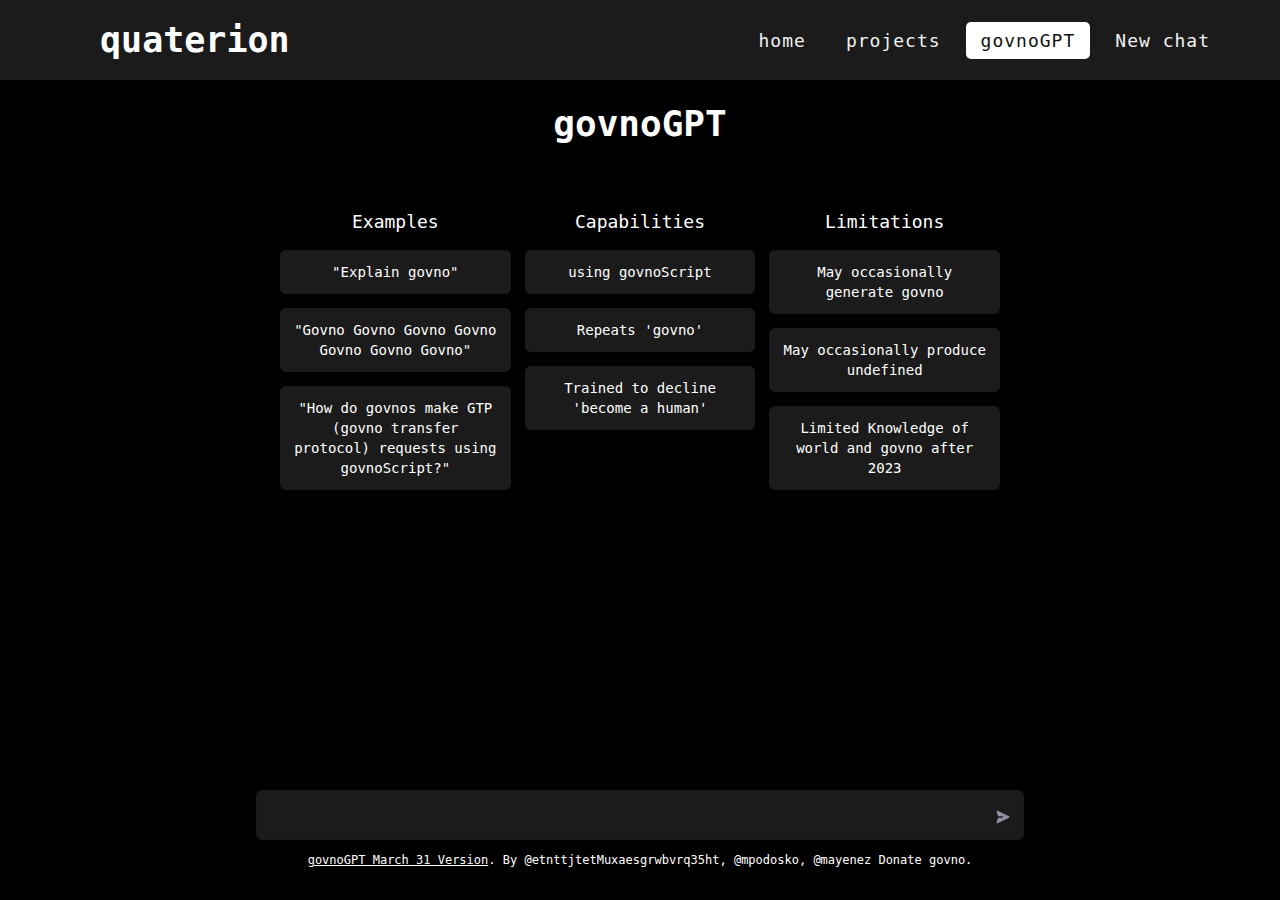
<file: govno.html>
<!DOCTYPE html>
<html>
	<head> 
		<title>govnoGPT</title>
		<meta charset = "utf-8"/>
		<!--main css--><link rel="stylesheet" href="css/style.css">
        <!--govno css--><link rel="stylesheet" href="css/tailwindcss.css">
		<!--idk--><link rel="stylesheet" href="css/fontcolor.css">
        <!--ico--><link rel="icon" type="image/x-icon" href="1.ico"/>
        <style>
            .crsr {
                background: #4d4b4b;
                padding: 2px 5px; /*
                 margin-left: 10px; 
                 animation: blink 0.5s infinite; */
            }
    
            @keyframes blink {
                0% {
                    opacity: 1;
                }
    
                100% {
                    opacity: 0;
                }
            }
            #main-body{
                height: 100%;
            }
            #chat-box {
                    max-height: calc(87vh - 64px - 36px) !important;
                overflow: hidden;
                overflow-y: auto;
            }
            
            @media screen and (max-width: 480px) {
                    .scroll-to-bottom{
                    max-height: 100vh !important;
                    overflow: auto !important;
                }
            }
        </style>
	</head>
	<body>
		<nav>
            <a href="#" class="logo">quaterion</a>
            <input type="checkbox" id="click">
            <label for="click" class="menu-btn">
              <i class="fas fa-bars"></i>
            </label>
            <ul class="menu">
              <li><a href="index.html">home</a></li>
              <li><a href="projects.html">projects</a></li>
              <li><a class="active" href="govno.html">govnoGPT</a></li>
              <li><a href="#">New chat</a></li>
            </ul>
          </nav>
        <div id="main-body">
            <div class="overflow-hidden w-full h-full relative">
                <div class="flex h-full flex-1 flex-col">
                    <main
                        class="relative h-full w-full transition-width flex flex-col overflow-hidden items-stretch">
                        <div class="flex-1 overflow-hidden">
                            <div class="scroll-to-bottom h-full dark:bg-gray-800">
                                <div class="react-scroll-to-bottom--css-fhazu-1n7m0yu">
                                    <div id="main-page" style="display: block;">
                                        <div class="flex flex-col items-center text-sm h-full dark:bg-gray-800">
                                            <div
                                                class="text-gray-800 w-full md:max-w-2xl lg:max-w-3xl md:h-full md:flex md:flex-col px-6 dark:text-gray-100">
                                                <h1
                                                    class="text-4xl font-semibold text-center mt-6 sm:mt-[10vh] ml-auto mr-auto mb-10 sm:mb-16 flex gap-2 items-center justify-center">
                                                    govnoGPT</h1>
                                                <div class="md:flex items-start text-center gap-3.5">
                                                    <div class="flex flex-col mb-8 md:mb-auto gap-3.5 flex-1">
                                                        <h2
                                                            class="flex gap-3 items-center m-auto text-lg font-normal md:flex-col md:gap-2">
                                                            <!-- <svg width="24" height="24" viewBox="0 0 24 24" fill="none"
                                                                xmlns="http://www.w3.org/2000/svg"
                                                                xmlns:xlink="http://www.w3.org/1999/xlink">
                                                                <rect width="24" height="24" fill="url(#pattern0)" />
                                                                <defs>
                                                                    <pattern id="pattern0"
                                                                        patternContentUnits="objectBoundingBox" width="1"
                                                                        height="1">
                                                                        <use xlink:href="#image0_102_53"
                                                                            transform="scale(0.01)" />
                                                                    </pattern>
                                                                    <image id="image0_102_53" width="100" height="100"
                                                                        xlink:href="[data-uri]" />
                                                                </defs>
                                                            </svg> -->Examples 
                                                        </h2>
                                                        <ul class="flex flex-col gap-3.5 w-full sm:max-w-md m-auto">
                                                            <button
                                                                class="w-full bg-goveno p-3 rounded-md hover:bg-gray-200 text-govnounder dark:hover:bg-gray-900">"Explain
                                                                govno"</button>
                                                            <button
                                                                class="w-full bg-goveno p-3 rounded-md hover:bg-gray-200 text-govnounder dark:hover:bg-gray-900">"Govno Govno Govno Govno Govno Govno Govno"</button>
                                                            <button
                                                                class="w-full bg-goveno p-3 rounded-md hover:bg-gray-200 text-govnounder dark:hover:bg-gray-900">"How
                                                                do govnos make GTP (govno transfer protocol) requests using govnoScript?"</button>
                                                        </ul>
                                                    </div>
                                                    <div class="flex flex-col mb-8 md:mb-auto gap-3.5 flex-1">
                                                        <h2
                                                            class="flex gap-3 items-center m-auto text-lg font-normal md:flex-col md:gap-2">
                                                            <!-- <svg width="24" height="24" viewBox="0 0 24 24" fill="none"
                                                                xmlns="http://www.w3.org/2000/svg"
                                                                xmlns:xlink="http://www.w3.org/1999/xlink">
                                                                <rect width="24" height="24" fill="url(#pattern0)" />
                                                                <defs>
                                                                    <pattern id="pattern0"
                                                                        patternContentUnits="objectBoundingBox" width="1"
                                                                        height="1">
                                                                        <use xlink:href="#image0_102_53"
                                                                            transform="scale(0.01)" />
                                                                    </pattern>
                                                                    <image id="image0_102_53" width="100" height="100"
                                                                        xlink:href="[data-uri]" />
                                                                </defs>
                                                            </svg> -->Capabilities
                                                        </h2>
                                                        <ul class="flex flex-col gap-3.5 w-full sm:max-w-md m-auto">
                                                            <li class="w-full bg-goveno text-govnounder p-3 rounded-md">
                                                                using govnoScript</li>
                                                            <li class="w-full bg-goveno text-govnounder p-3 rounded-md">
                                                                Repeats 'govno'</li>
                                                            <li class="w-full bg-goveno text-govnounder p-3 rounded-md">
                                                                Trained to decline 'become a human'</li>
                                                        </ul>
                                                    </div>
                                                    <div class="flex flex-col mb-8 md:mb-auto gap-3.5 flex-1">
                                                        <h2
                                                            class="flex gap-3 items-center m-auto text-lg font-normal md:flex-col md:gap-2">
                                                           <!--  <svg width="24" height="24" viewBox="0 0 24 24" fill="none"
                                                                xmlns="http://www.w3.org/2000/svg"
                                                                xmlns:xlink="http://www.w3.org/1999/xlink">
                                                                <rect width="24" height="24" fill="url(#pattern0)" />
                                                                <defs>
                                                                    <pattern id="pattern0"
                                                                        patternContentUnits="objectBoundingBox" width="1"
                                                                        height="1">
                                                                        <use xlink:href="#image0_102_53"
                                                                            transform="scale(0.01)" />
                                                                    </pattern>
                                                                    <image id="image0_102_53" width="100" height="100"
                                                                        xlink:href="[data-uri]" />
                                                                </defs>
                                                           </svg> --> Limitations
                                                        </h2>
                                                        <ul class="flex flex-col gap-3.5 w-full text-govnounder sm:max-w-md m-auto">
                                                            <li class="w-full bg-goveno p-3 text-govnounder rounded-md">May
                                                                occasionally generate govno</li>
                                                            <li class="w-full bg-goveno p-3 text-govnounder rounded-md">May
                                                                occasionally produce undefined</li>
                                                            <li class="w-full bg-goveno p-3 text-govnounder rounded-md">
                                                                Limited Knowledge of world and govno after 2023</li>
                                                        </ul>
                                                    </div>
                                                </div>
                                            </div>
                                        </div>
                                    </div>
                                    <div id="chat-box" style="display: none;"></div>
    
    
                                    </div>
                                <button class="react-scroll-to-bottom--css-fhazu-1tj0vk3 scroll-convo"
                                    type="button"></button>
                            </div>
                        </div>
                        <div
                            class="absolute bottom-0 left-0 w-full border-t md:border-t-0 dark:border-white/20 md:border-transparent md:dark:border-transparent bg-goveno dark:bg-gray-800 md:!bg-transparent dark:md:bg-vert-dark-gradient">
                            <form id="chat-form"
                                class="stretch mx-2 flex flex-row gap-3 pt-2 last:mb-2 md:last:mb-6 lg:mx-auto lg:max-w-3xl lg:pt-6">
                                <div class="relative flex h-full flex-1 md:flex-col">
                                    <div class="ml-1 mt-1.5 md:w-full md:m-auto md:flex md:mb-2 gap-2 justify-center"></div>
                                    <div
                                        class="flex flex-col w-full py-2 flex-grow md:py-3 md:pl-4 relative border border-black/10 bg-goveno dark:border-gray-900/50 dark:text-white dark:bg-gray-700 rounded-md">
                                        <textarea id="text-area" tabindex="0" rows="1" placeholder=""
                                            class="m-0 w-full resize-none border-0 bg-transparent text-govnounder p-0 pl-2 pr-7 focus:ring-0 focus-visible:ring-0  dark:bg-transparent md:pl-0"
                                            style="max-height: 200px; height: 24px; overflow-y: hidden;"></textarea>
                                        <button type="submit"
                                            class="absolute p-1 rounded-md text-gray-500 bottom-1.5 right-1 md:bottom-2.5 md:right-2 hover:bg-gray-100 dark:hover:text-gray-400 dark:hover:bg-gray-900 disabled:hover:bg-transparent dark:disabled:hover:bg-transparent">
                                            <svg stroke="currentColor" fill="currentColor" stroke-width="0"
                                                viewBox="0 0 20 20" class="h-4 w-4 rotate-90" height="1em" width="1em"
                                                xmlns="http://www.w3.org/2000/svg">
                                                <path
                                                    d="M10.894 2.553a1 1 0 00-1.788 0l-7 14a1 1 0 001.169 1.409l5-1.429A1 1 0 009 15.571V11a1 1 0 112 0v4.571a1 1 0 00.725.962l5 1.428a1 1 0 001.17-1.408l-7-14z">
                                                </path>
                                            </svg>
                                        </button>
                                    </div>
                                </div>
                            </form>
                            <div
                                class="px-3 pt-2 pb-3 text-center text-xs text-govnounder dark:text-white/50 md:px-4 md:pt-3 md:pb-6">
                                <a href="#" target="_blank" rel="noreferrer" class="underline">govnoGPT March 31 Version</a>.
                                By @etnttjtetMuxaesgrwbvrq35ht, @mpodosko, @mayenez Donate govno.
                            </div>
                        </div>
                    </main>
                </div>  
            </div>
            
            
        </div>
        <!--jq--><script src="https://ajax.googleapis.com/ajax/libs/jquery/3.5.1/jquery.min.js"></script>
        <!--govno main app--><script src="js/app.js"></script>
	</body>
</html>
</file>
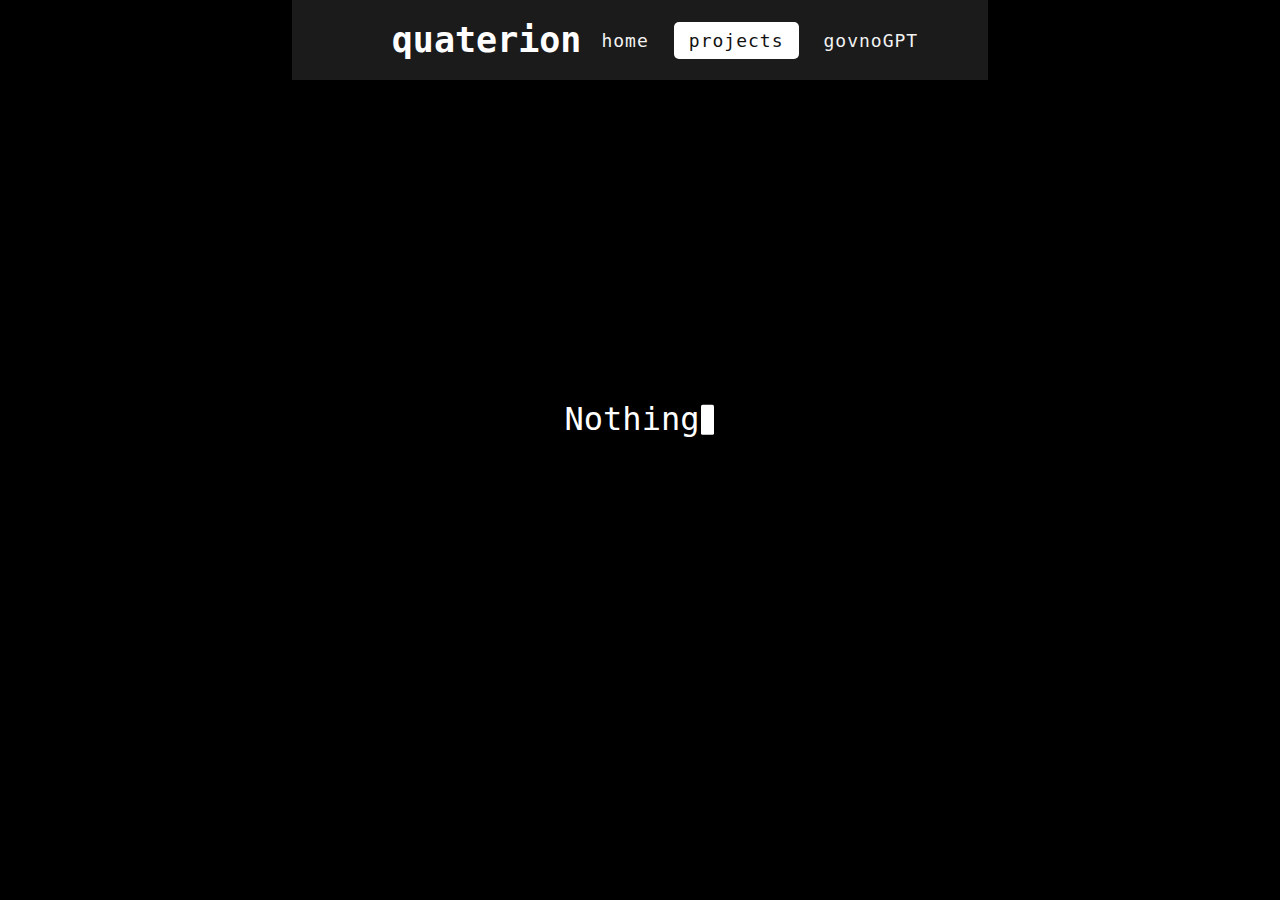
<file: projects.html>
<!DOCTYPE html>
<html>
	<head> 
		<title>projects</title>
		<meta charset = "utf-8"/>
		<link rel="stylesheet" href="css/style.css">
		<link rel="stylesheet" href="css/fontcolor.css">
      <link rel="stylesheet" href="css/nothing.css">
      <link rel="icon" type="image/x-icon" href="1.ico"/>
      <script src="js/script.js"></script>
      <script src="https://ajax.googleapis.com/ajax/libs/jquery/3.5.1/jquery.min.js"></script>
	</head>
	<body>
		<nav>
			<div class="logo">
			   quaterion
			</div>
			<input type="checkbox" id="click">
			<label for="click" class="menu-btn">
			<i class="fas fa-bars"></i>
			</label>
			<ul>
			   <li><a href="index.html">home</a></li>
			   <li><a class="active" href="projects.html">projects</a></li>
            <li><a href="govno.html">govnoGPT</a></li>
			</ul>
		</nav>
      <p id="animatedText" data-text="Nothing to see here..."></p>
		<!--<div class="container">
		1card1
         <div class="card">
            <div class="img">
               <img src="#">
            </div>
            <div class="top-text">
				1project name1
               <div class="name">
				  project
               </div>
               <p>
				  info(e.g. remake, shooter)
               </p>
            </div>
			1on hover text1
            <div class="bottom-text">
               <div class="text">
                  all info
               </div>
               <div class="btn">
                  <a href="#">Download</a>
               </div>
            </div>
         </div>
		 1card1
         <div class="card">
            <div class="img">
               <img src="#">
            </div>
            <div class="top-text">
				1project name1
               <div class="name">
                  project
               </div>
               <p>
				 info(e.g. remake, shooter)
               </p>
            </div>
			1on hover text1
            <div class="bottom-text">
               <div class="text">
				 all info
               </div>
               <div class="btn">
                  <a href="#">download</a>
               </div>
            </div>
         </div>
		 1card1
         <div class="card">
            <div class="img">
               <img src="#">
            </div>
            <div class="top-text">
				1project name1
               <div class="name">
                  project
               </div>
               <p>
				  info(e.g. remake, shooter)
               </p>
            </div>
			1on hover text1
            <div class="bottom-text">
               <div class="text">
                  all info
               </div>
               <div class="btn">
                  <a href="#">download</a>
               </div>
            </div>
         </div>
      </div>-->
	</body>
</html>
</file>
<file: css/style.css>
@import url('https://fonts.googleapis.com/css?family=Poppins:400,500,600,700&display=swap');
*{
    font-family: monospace, monospace;
    margin: 0;
    padding: 0;
    box-sizing: border-box;
}

body {
    background-color: rgb(0, 0, 0);
    margin: 0;
}

nav{
  display: flex;
  height: 80px;
  width: 100%;
  background: #1b1b1b;
  align-items: center;
  justify-content: space-between;
  padding: 0 50px 0 100px;
  flex-wrap: wrap;
}
nav .logo{
  color: #fff;
  font-size: 35px;
  font-weight: 600;
}
nav ul{
  display: flex;
  flex-wrap: wrap;
  list-style: none;
  margin: 0;
  padding: 0;
  justify-content: center;
}
nav ul li{
  margin: 0 5px;
}
nav ul li a{
  color: #f2f2f2;
  text-decoration: none;
  font-size: 18px;
  font-weight: 500;
  padding: 8px 15px;
  border-radius: 5px;
  letter-spacing: 1px;
  transition: all 0.3s ease;
}
nav ul li a.active,
nav ul li a:hover{
  color: #111;
  background: #fff;
}
nav .menu-btn i{
  color: #fff;
  font-size: 22px;
  cursor: pointer;
  display: none;
}
input[type="checkbox"]{
  display: none;
}
@media (max-width: 1000px){
  nav{
    padding: 0 40px 0 50px;
  }
}
@media (max-width: 920px) {
  nav .menu-btn i{
    display: block;
  }
  #click:checked ~ .menu-btn i:before{
    content: "\f00d";
  }
  nav ul{
    position: fixed;
    top: 80px;
    left: -100%;
    background: #111;
    height: 100vh;
    width: 100%;
    text-align: center;
    display: block;
    transition: all 0.3s ease;
  }
  #click:checked ~ ul{
    left: 0;
  }
  nav ul li{
    width: 100%;
    margin: 40px 0;
  }
  nav ul li a{
    width: 100%;
    margin-left: -100%;
    display: block;
    font-size: 20px;
    transition: 0.6s cubic-bezier(0.68, -0.55, 0.265, 1.55);
  }
  #click:checked ~ ul li a{
    margin-left: 0px;
  }
  nav ul li a.active,
  nav ul li a:hover{
    background: none;
    color: cyan;
  }
}

.new-cat {
  margin-left: auto;
   /*измените это значение, если вам нужен другой отступ от правого края навигации*/
  justify-content: center;
}

.content{
  position: absolute;
  top: 50%;
  left: 50%;
  transform: translate(-50%, -50%);
  text-align: center;
  z-index: -1;
  width: 100%;
  padding: 0 30px;
  color: #1b1b1b;
}
.content div{
  font-size: 40px;
  font-weight: 700;
}
  

.current-page{
    color: #ffffff;
}

.row{
    display: flex;
    flex-direction: row;
}

.column{
    display: flex;
    flex-direction: column;
}

.w-30{
    width: 30%;
}

.w-70{
    width: 70%;
}

.w-50{
    width: 50%;
}

.gallery h2{
    text-align: center;
    color: white;
}

.gallery_item_current{
    background: #bdbdbd;
}   

.container {
  display: flex;
  justify-content: center;
}

.new-cat {
  
}
</file>
<file: css/fontcolor.css>
h1, h2, h3, h4{
    color: white;
}

p{
    color: white;
}
</file>
<file: css/nothing.css>
html,body{
    height: 100%;
    place-items: center;
    text-align: center;
}

#animatedText {
    position: relative;
    display: inline-block;
    margin: 0 auto;
    max-width: 70%;
    text-align: left;
    font-size: 2rem;
    font-family: monospace;
    white-space: nowrap;
    overflow: hidden;
    color: #fff;
    /*text-shadow: 0 0 4px #fff;*/
    animation: typing 1.5s steps(40, end), blink-caret 0.75s step-end infinite;
    padding-right: 1rem;
    padding-top: 20rem;
  }
  
  /* The typewriter cursor effect */
  #animatedText::after {
    content: " ";
    position: absolute;
    bottom: 0;
    right: 0;
    top: 95%;
    transform: translateY(-50%);
    width: 0.8rem;
    height: 1.9rem;
    background-color: #fff;
    animation: blink 1.5s ease-out infinite;
    border-radius: 0.1rem;
    margin-right: 0.1rem;
  }
  @keyframes blink {
    0%   { opacity: 0 }
    30%  { opacity: 1 }
    100% { opacity: 0 }
  }
</file>
